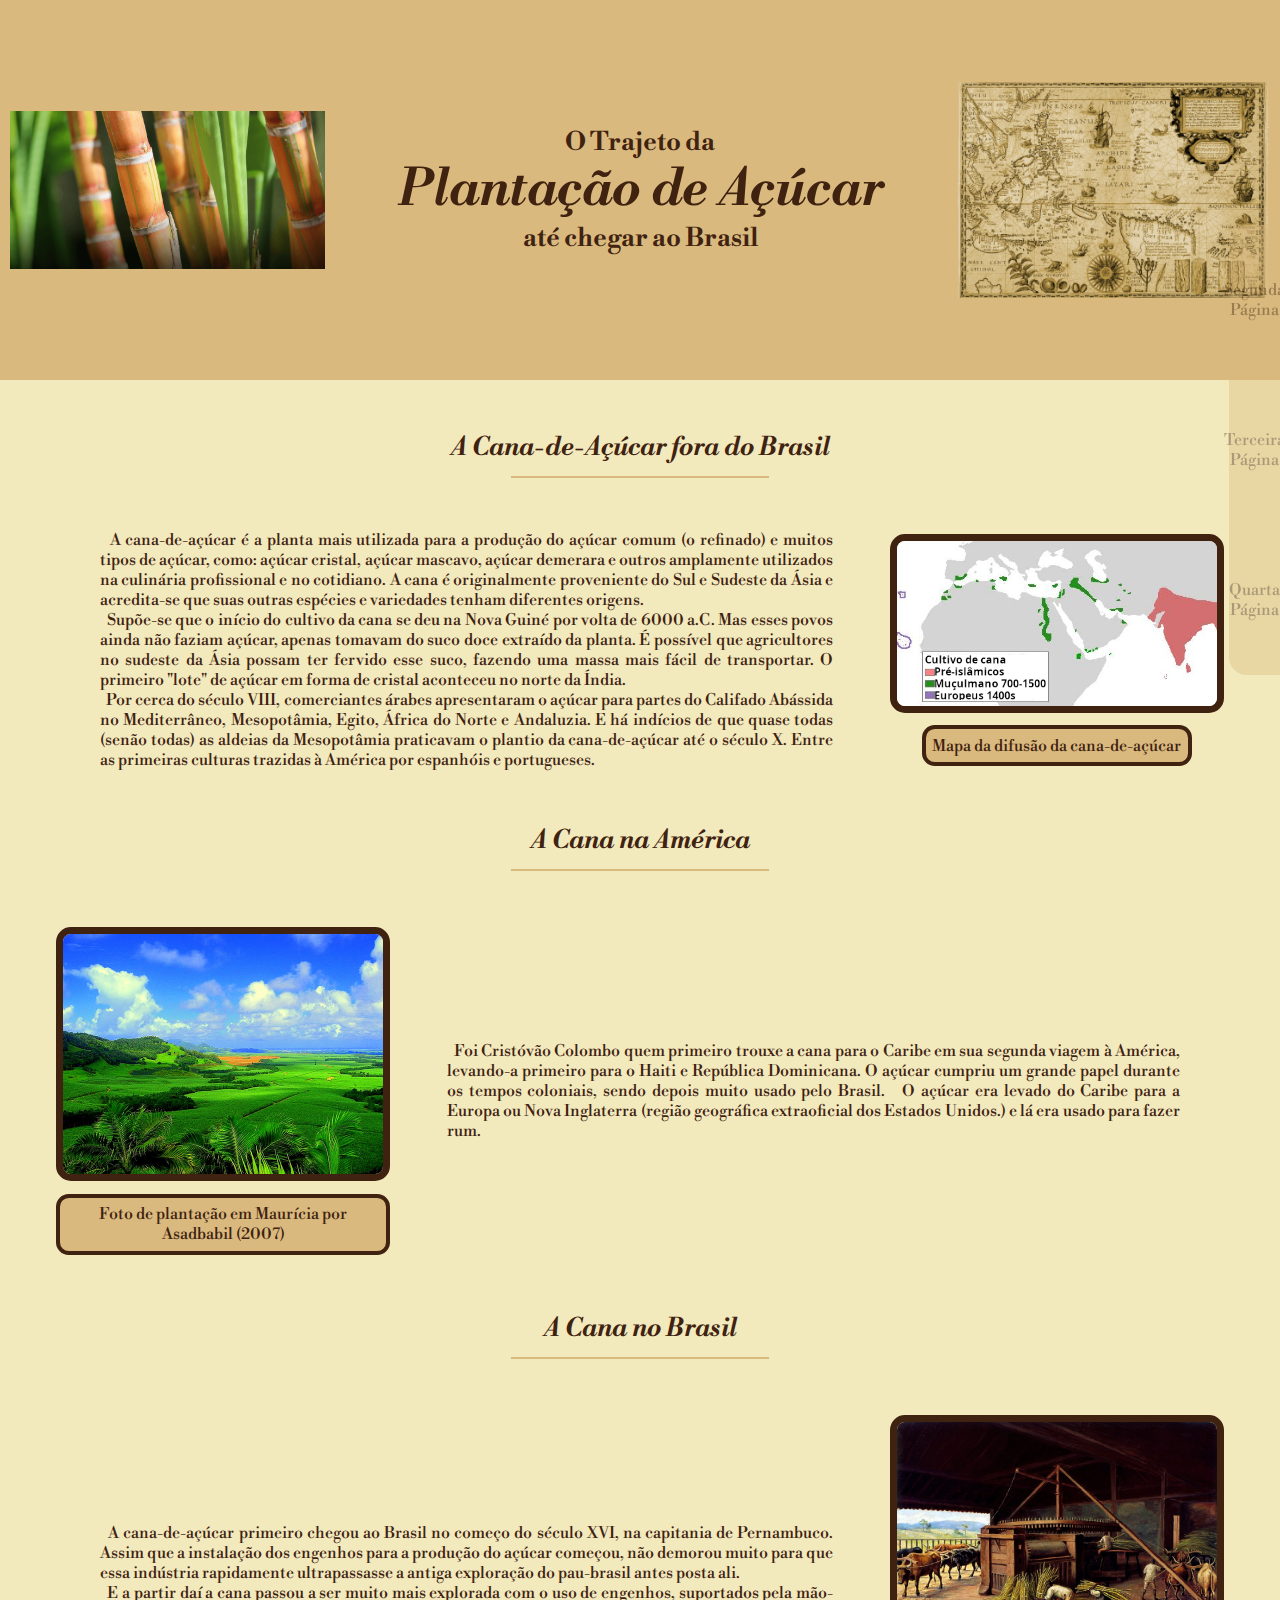
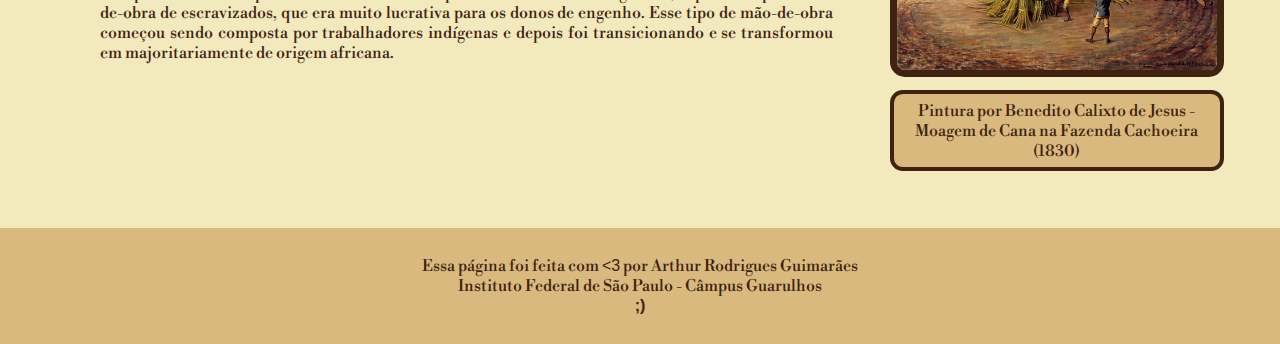
<file: index.html>
<!DOCTYPE html>
<html lang="en">
<head>
    <meta charset="UTF-8">
    <meta name="viewport" content="width=device-width, initial-scale=1.0">
    <title>Cana no Brasil</title>
    <link rel="stylesheet" href="styles/style.css">
</head>
<body>
    <header>
        <img src="images/cana-acucar.webp" alt="Fotografia de cana de açúcar numa plantação de cana de perto de dia" id="imagem-cana">
        <h1>O Trajeto da <br> <span style="font-size: 4vw; font-style: italic; font-weight: bold;">Plantação de Açúcar</span> <br> até chegar ao Brasil</h1>
        <img src="images/mapa.png" alt="Scan de um mapa antigo" id="imagem-mapa1">
    </header>
    <nav>
        <a href="segunda_pag.html">Segunda Página</a>
        <a href="terceira_pag.html">Terceira Página</a>
        <a href="quarta_pag.html">Quarta Página</a>
    </nav>
    <main>
        <section>
            <h2>A Cana-de-Açúcar fora do Brasil</h2>
            <hr color="#D9B97E">
            <div class="container-texto-imagem">
                <p>&nbsp;&nbsp;A cana-de-açúcar é a planta mais utilizada para a produção do açúcar comum (o refinado) e muitos tipos de açúcar, como: açúcar cristal, açúcar mascavo, açúcar demerara e outros amplamente utilizados na culinária profissional e no cotidiano. A cana é originalmente proveniente do Sul e Sudeste da Ásia e acredita-se que suas outras espécies e variedades tenham diferentes origens.<br>
                &nbsp;&nbsp;Supõe-se que o início do cultivo da cana se deu na Nova Guiné por volta de 6000 a.C. Mas esses povos ainda não faziam açúcar, apenas tomavam do suco doce extraído da planta. É possível que agricultores no sudeste da Ásia possam ter fervido esse suco, fazendo uma massa mais fácil de transportar. O primeiro "lote" de açúcar em forma de cristal aconteceu no norte da Índia.<br>
                &nbsp;&nbsp;Por cerca do século VIII, comerciantes árabes apresentaram o açúcar para partes do Califado Abássida no Mediterrâneo, Mesopotâmia, Egito, África do Norte e Andaluzia. E há indícios de que quase todas (senão todas) as aldeias da Mesopotâmia praticavam o plantio da cana-de-açúcar até o século X. Entre as primeiras culturas trazidas à América por espanhóis e portugueses.</p>
                <figure>
                    <img src="images/mapa-cana.png" title="Mapa da difusão da cana-de-açúcar" alt="Mapa da difusão da cana de açúcar para o oeste da cana em tempos pré-islâmicos (mostrada em vermelho), no mundo muçulmano medieval (verde) e pelos europeus no século XV (ilhas circundadas por linhas violeta)">
                    <figcaption>Mapa da difusão da cana-de-açúcar</figcaption>
                </figure>
            </div>
        </section>
        <section>
            <h2>A Cana na América</h2>
            <hr color="#D9B97E">
            <div class="container-texto-imagem" id="inverter-depois">
                <figure>
                    <img src="images/cana-mauricia.jpg" title="Plantação em Maurícia" alt="Foto de uma plantação de cana-de-açúcar em Maurícia tirada de dia, céu limpo">
                    <figcaption>Foto de plantação em Maurícia por Asadbabil (2007)</figcaption>
                </figure>
                <p>&nbsp;&nbsp;Foi Cristóvão Colombo quem primeiro trouxe a cana para o Caribe em sua segunda viagem à América, levando-a primeiro para o Haiti e República Dominicana. O açúcar cumpriu um grande papel durante os tempos coloniais, sendo depois muito usado pelo Brasil. 
                &nbsp;&nbsp;O açúcar era levado do Caribe para a Europa ou Nova Inglaterra (região geográfica extraoficial dos Estados Unidos.) e lá era usado para fazer rum.
                </p>
            </div>
        </section>
        <section>
            <h2>A Cana no Brasil</h2>
            <hr color="#D9B97E">
            <div class="container-texto-imagem">
                <p>&nbsp;&nbsp;A cana-de-açúcar primeiro chegou ao Brasil no começo do século XVI, na capitania de Pernambuco. Assim que a instalação dos engenhos para a produção do açúcar começou, não demorou muito para que essa indústria rapidamente ultrapassasse a antiga exploração do pau-brasil antes posta ali.<br>
                &nbsp;&nbsp;E a partir daí a cana passou a ser muito mais explorada com o uso de engenhos, suportados pela mão-de-obra de escravizados, que era muito lucrativa para os donos de engenho. Esse tipo de mão-de-obra começou sendo composta por trabalhadores indígenas e depois foi transicionando e se transformou em majoritariamente de origem africana.</p>
                <figure>
                    <img src="images/moenda-cana.jpg" title="Moenda de Campinas" alt="Pintura de uma moagem de cana acontecendo numa fazenda, a Fazenda Cachoeira, em Campinas">
                    <figcaption>Pintura por Benedito Calixto de Jesus - Moagem de Cana na Fazenda Cachoeira (1830)</figcaption>
                </figure>
                
            </div>
        </section>
    </main>
    <footer>
        <p>Essa página foi feita com <span style="font-family: sans-serif;" >&lt;3</span> por Arthur Rodrigues Guimarães<br>Instituto Federal de São Paulo - Câmpus Guarulhos<br><span style="font-family: sans-serif; font-weight: 900;" >;&#41;</span></p>
    </footer>
</body>
</html>
</file>
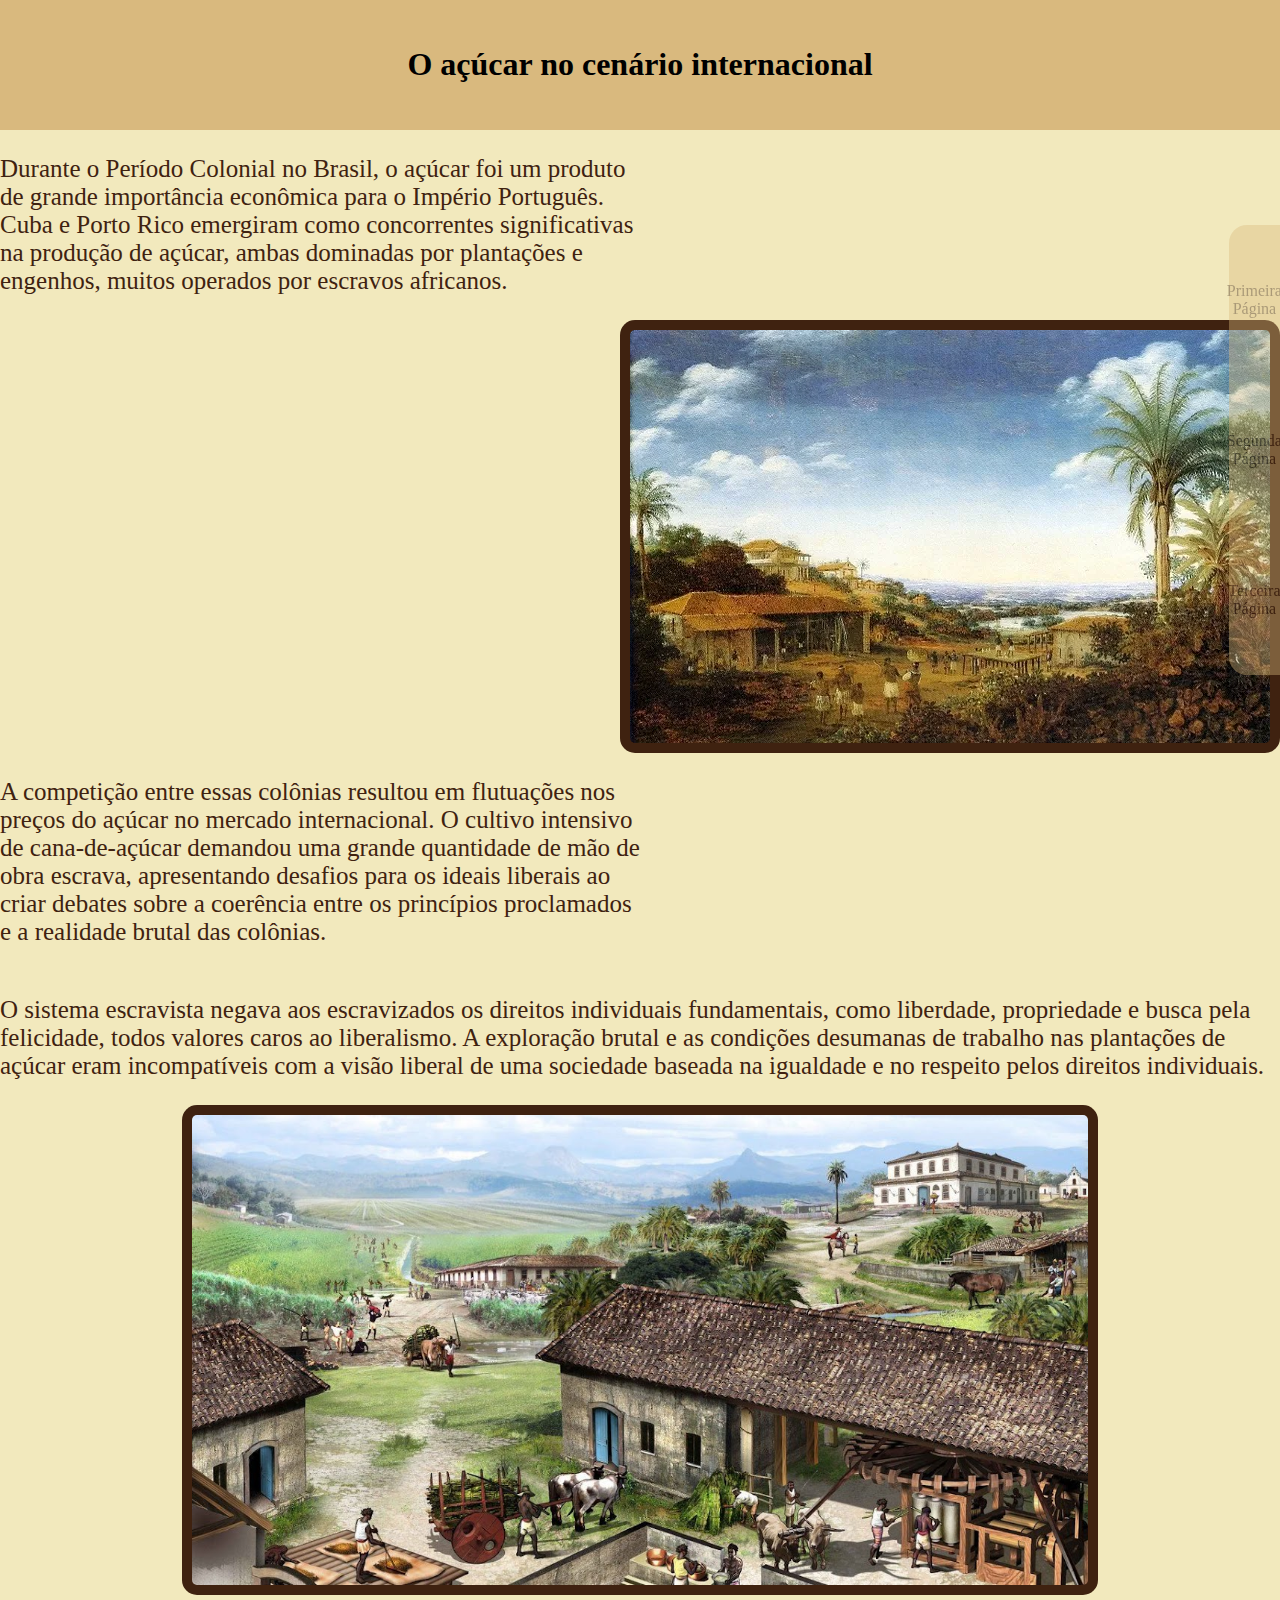
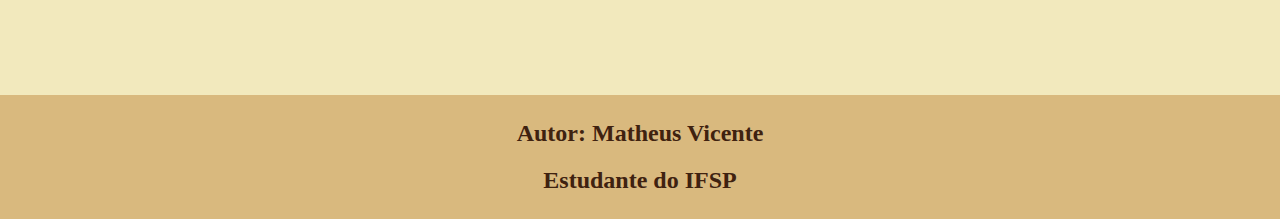
<file: quarta_pag.html>
<!DOCTYPE html>
<html lang="pt-br">

<head>
    <meta charset="UTF-8">
    <meta http-equiv="Content-Type" content="text/html; charset=utf-8">
    <meta http-equiv="X-UA-Compatible" content="IE=edge">
    <meta name="viewport" content="width=device-width, initial-scale=1.0">
    <title>Document</title>
    <link rel="stylesheet" href="styles/quarta_pag.css">
</head>

<body>

    <header id="cabecalho">
        <h1>O açúcar no cenário internacional</h1>
    </header>
    <nav>
        <a href="index.html">Primeira Página</a>
        <a href="segunda_pag.html">Segunda Página</a>
        <a href="terceira_pag.html">Terceira Página</a>
    </nav>
    <main id="main">
        <section id="apresentacao">
            <p class="text">
                Durante o Período Colonial no Brasil, o açúcar foi um produto de grande importância econômica para o
                Império
                Português. Cuba e Porto Rico emergiram como concorrentes significativas na produção de açúcar, ambas
                dominadas por plantações e engenhos, muitos operados por escravos africanos.

                
            </p>

            <img title="Engenho de Pernambuco" src="images/engenho-de-pernambuco.webp" alt="Engenho de Pernambuco" class="imgs">

            <p class="text">
                A competição entre essas colônias resultou em flutuações nos preços do açúcar no mercado internacional.
                O
                cultivo intensivo de cana-de-açúcar demandou uma grande quantidade de mão de obra escrava, apresentando
                desafios para os ideais liberais ao criar debates sobre a coerência entre os princípios proclamados e a
                realidade brutal das colônias.
            </p>

            <p class="texto ">
                O sistema escravista negava aos escravizados os direitos individuais fundamentais, como liberdade,
                propriedade e busca pela felicidade, todos valores caros ao liberalismo. A exploração brutal e as
                condições desumanas de trabalho nas plantações de açúcar eram incompatíveis com a visão liberal de uma
                sociedade baseada na igualdade e no respeito pelos direitos individuais.
            </p>

            <img title="Varios trabalhadores fazendo diferentes etapas na produção de açucar" src="images/engenho professorjunioronline.jpg" alt="Varios trabalhadores fazendo diferentes etapas na produção de açucar" class="img">
        </section>

        
            <footer>
                <section id="mm">
                    <h2>Autor: Matheus Vicente</h2>
                    <h2>Estudante do IFSP</h2>
                </section>
            </footer>
        </section>

    </main>

</body>

</html>
</file>
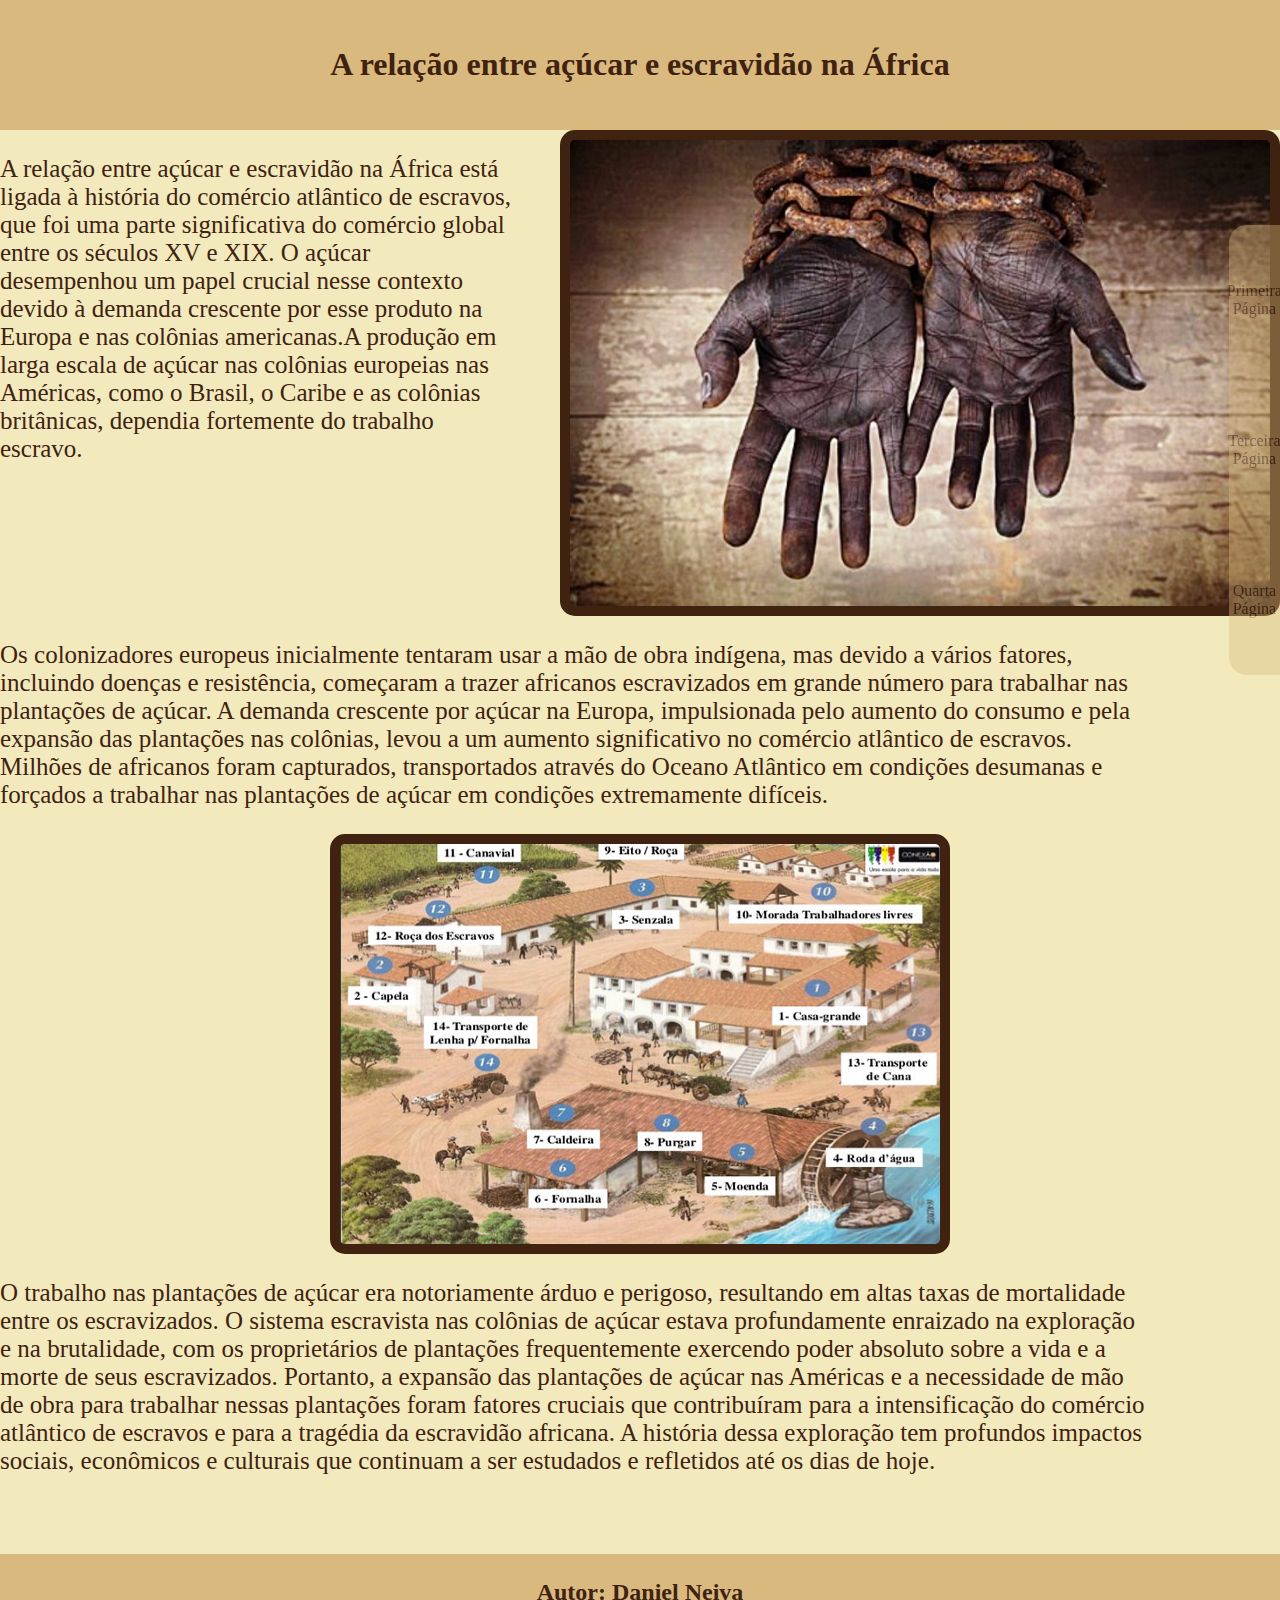
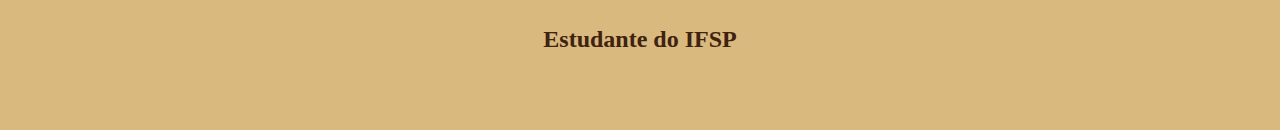
<file: segunda_pag.html>
<!DOCTYPE html>
<html lang="pt-br">

<head>
    <meta charset="UTF-8">
    <meta http-equiv="Content-Type" content="text/html; charset=utf-8">
    <meta http-equiv="X-UA-Compatible" content="IE=edge">
    <meta name="viewport" content="width=device-width, initial-scale=1.0">
    <title>Document</title>
    <link rel="stylesheet" href="styles/segunda_pag.css">
</head>
<body>

    <header id="cabecalho">
        <h1>A relação entre açúcar e escravidão na África</h1>
    </header>
    <nav>
        <a href="index.html">Primeira Página</a>
        <a href="terceira_pag.html">Terceira Página</a>
        <a href="quarta_pag.html">Quarta Página</a>
    </nav>
    <main id="main">
        <section id="apresentacao">
            <p class="text">
                A relação entre açúcar e escravidão na África está ligada à história do comércio atlântico de escravos,
                que foi uma parte significativa do comércio global entre os séculos XV e XIX. O açúcar desempenhou um
                papel crucial nesse contexto devido à demanda crescente por esse produto na Europa e nas colônias
                americanas.A produção em larga escala de açúcar nas colônias europeias nas Américas, como o Brasil, o
                Caribe e as colônias britânicas, dependia fortemente do trabalho escravo.

            </p>

            <img title="Escravo com as mãos acorrentadas" src="images/escravidao-no-brasil.jpg" alt="Escravo com as mãos acorrentadas" class="imgs">

            <p class="texto">
                Os colonizadores europeus inicialmente
                tentaram usar a mão de obra indígena, mas devido a vários fatores, incluindo doenças e resistência,
                começaram a trazer africanos escravizados em grande número para trabalhar nas plantações de açúcar.
                A demanda crescente por açúcar na Europa, impulsionada pelo aumento do consumo e pela expansão das
                plantações nas colônias, levou a um aumento significativo no comércio atlântico de escravos. Milhões de
                africanos foram capturados, transportados através do Oceano Atlântico em condições desumanas e forçados
                a trabalhar nas plantações de açúcar em condições extremamente difíceis.
            </p>



            <img title="Imagem do funcionamento de um engenho" src="images/11ea625b1b616691b587da741b1641a9.png" alt="imagem do funcionamento de um engenho" class="img">




        </section>

        <section id="finalizar">
            <p class="texto">
                O trabalho nas plantações de açúcar era notoriamente árduo e perigoso, resultando em altas taxas de
                mortalidade entre os escravizados. O sistema escravista nas colônias de açúcar estava profundamente
                enraizado na exploração e na brutalidade, com os proprietários de plantações frequentemente exercendo
                poder absoluto sobre a vida e a morte de seus escravizados.
                Portanto, a expansão das plantações de açúcar nas Américas e a necessidade de mão de obra para trabalhar
                nessas plantações foram fatores cruciais que contribuíram para a intensificação do comércio atlântico de
                escravos e para a tragédia da escravidão africana. A história dessa exploração tem profundos impactos
                sociais, econômicos e culturais que continuam a ser estudados e refletidos até os dias de hoje.
            </p>

            
                
        

        </section>

        <footer>
            <section id="mm">
                <h2>Autor: Daniel Neiva</h2>
                <h2>Estudante do IFSP</h2>
            </section>
        </footer>



    </main>


</body>
</file>
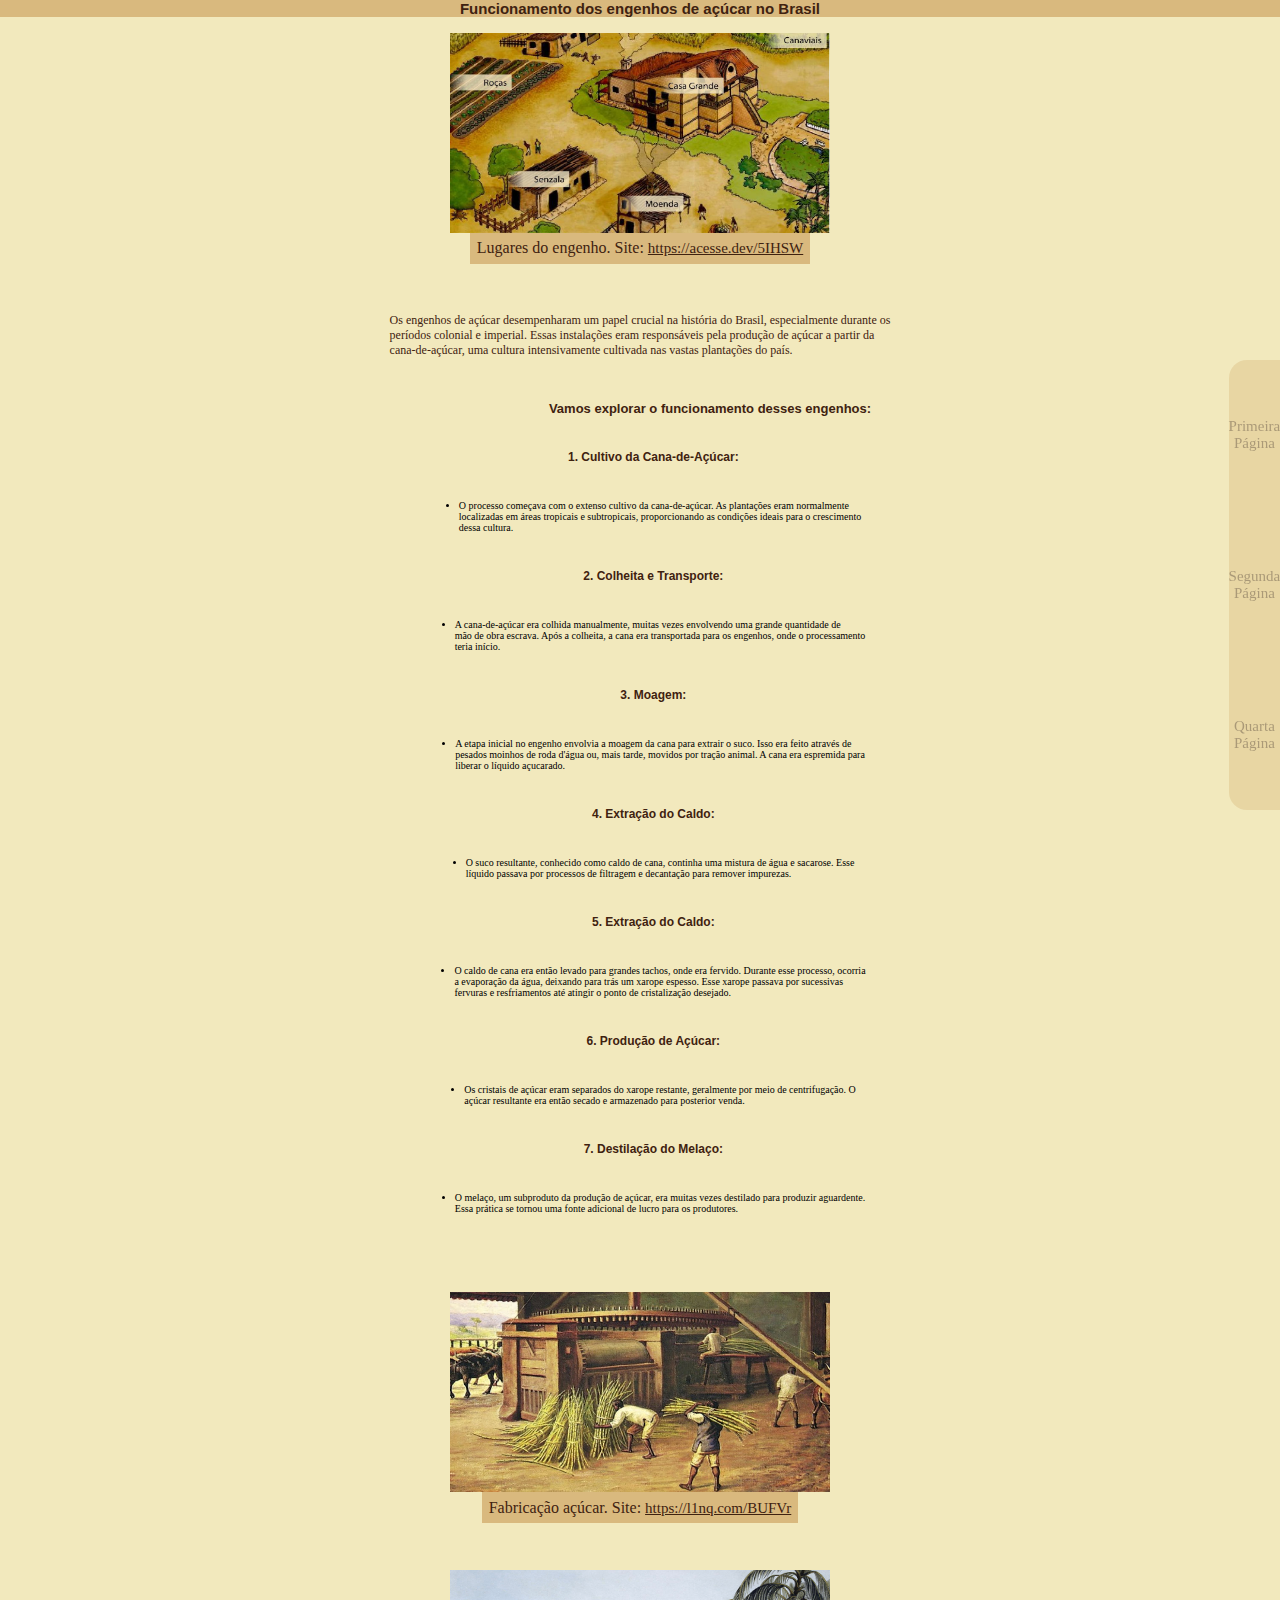
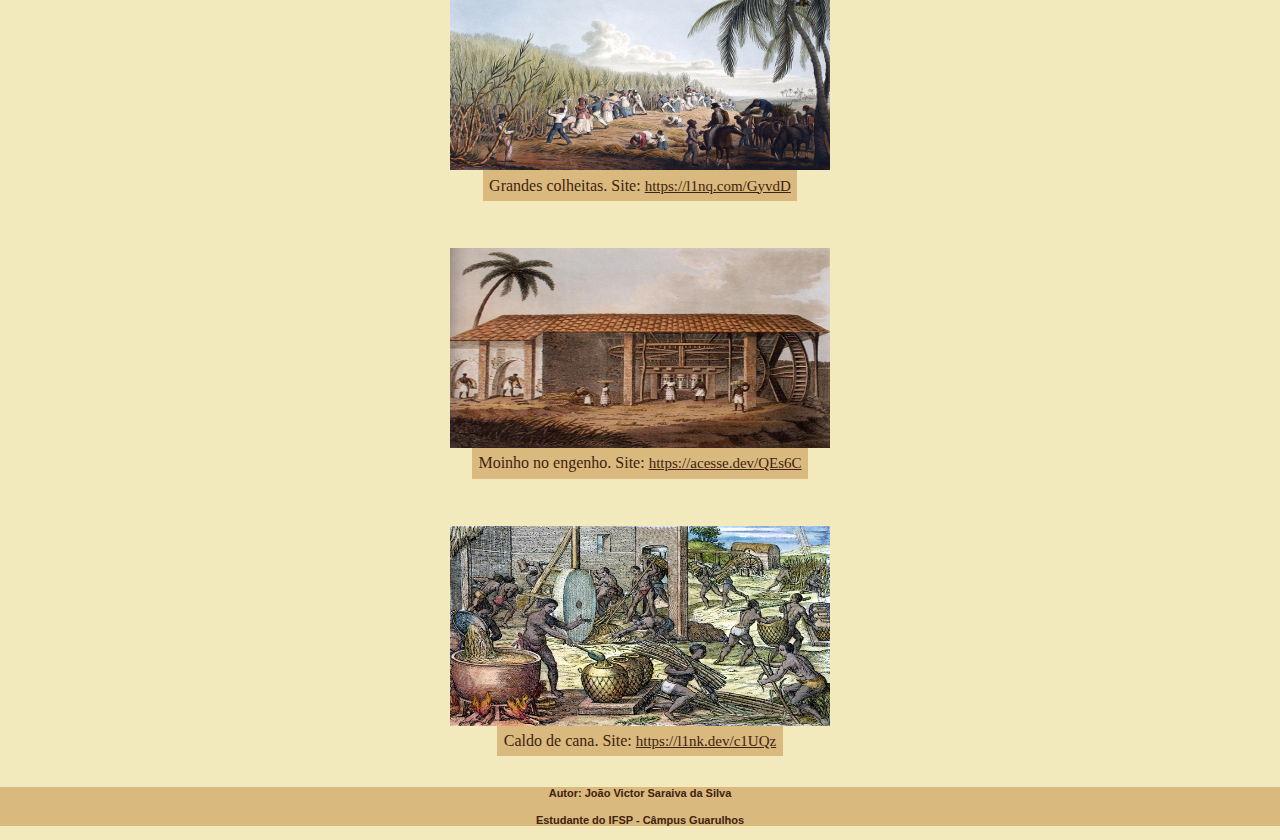
<file: terceira_pag.html>
<!DOCTYPE html>
<html lang="en">
<head>
    <meta charset="UTF-8">
    <meta name="viewport" content="width=device-width, initial-scale=1.0">
    <title>Funcionamento dos engenhos de açúcar no Brasil</title>
    <link rel="stylesheet" href="styles/terceira_pag.css">

</head>
<body>
    <header>
        <h1>Funcionamento dos engenhos de açúcar no Brasil</h1>
    </header>
    <nav>
        <a href="index.html">Primeira Página</a>
        <a href="segunda_pag.html">Segunda Página</a>
        <a href="quarta_pag.html">Quarta Página</a>
    </nav>
    <main>
        <section id="secao1">
            <figure>
            <img title="Desenho com os lugares que tem um engenho,por exemplo, moenda senzala, canaviais,etc." width="380px" height="200px" src="images/lugares_do_engenho.jpg" alt="Desenho com os lugares que tem um engenho,por exemplo, moenda senzala, canaviais,etc.">
            <figcaption>Lugares do engenho. Site: <a href="https://acesse.dev/5IHSW">https://acesse.dev/5IHSW</a></figcaption>
            </figure>
        </section>
        <section id="secao2">
            <p>
                Os engenhos de açúcar desempenharam um papel crucial na história do Brasil, especialmente durante os <br> períodos colonial e imperial. Essas instalações eram responsáveis pela produção de açúcar a partir da <br> cana-de-açúcar, uma cultura intensivamente cultivada nas vastas plantações do país. 
            </p>
        </section>
        <section id="secao3">
            <h2>
                Vamos explorar o funcionamento desses engenhos:
            </h2>
        </section>
        <h3>
            <ol start="1">
                <li>Cultivo da Cana-de-Açúcar:</li>
            </ol>
        </h3>
        <p>
            <ul>
                <li>O processo começava com o extenso cultivo da cana-de-açúcar. As plantações eram normalmente <br> localizadas em áreas tropicais e subtropicais, proporcionando as condições ideais para o crescimento <br> dessa cultura.</li>
            </ul>
        </p>
        <h3>
            <ol start="2">
                <li>Colheita e Transporte:</li>
            </ol>
        </h3>
        <p>
            <ul>
                <li>A cana-de-açúcar era colhida manualmente, muitas vezes envolvendo uma grande quantidade de <br> mão de obra escrava. Após a colheita, a cana era transportada para os engenhos, onde o processamento <br> teria início.</li>
            </ul>
        </p>
        <h3>
            <ol start="3">
                <li>Moagem:</li>
            </ol>
        </h3>
        <p>
            <ul>
                <li>A etapa inicial no engenho envolvia a moagem da cana para extrair o suco. Isso era feito através de <br> pesados moinhos de roda d'água ou, mais tarde, movidos por tração animal. A cana era espremida para <br> liberar o líquido açucarado.</li>
            </ul>
        </p>
        <h3>
            <ol start="4">
                <li>Extração do Caldo:</li>
            </ol>
        </h3>
        <p>
            <ul>
                <li>O suco resultante, conhecido como caldo de cana, continha uma mistura de água e sacarose. Esse <br> líquido passava por processos de filtragem e decantação para remover impurezas.</li>
            </ul>
        </p>
        <h3>
            <ol start="5">
                <li>Extração do Caldo:</li>
            </ol>
        </h3>
        <p>
            <ul>
                <li>O caldo de cana era então levado para grandes tachos, onde era fervido. Durante esse processo, ocorria <br> a evaporação da água, deixando para trás um xarope espesso. Esse xarope passava por sucessivas <br> fervuras e resfriamentos até atingir o ponto de cristalização desejado.</li>
            </ul>
        </p>
        <h3>
            <ol start="6">
                <li>Produção de Açúcar:</li>
            </ol>
        </h3>
        <p>
            <ul>
                <li>Os cristais de açúcar eram separados do xarope restante, geralmente por meio de centrifugação. O <br> açúcar resultante era então secado e armazenado para posterior venda.</li>
            </ul>
        </p>
        <h3>
            <ol start="7">
                <li>Destilação do Melaço:</li>
            </ol>
        </h3>
        <p>
            <ul>
                <li>O melaço, um subproduto da produção de açúcar, era muitas vezes destilado para produzir aguardente. <br> Essa prática se tornou uma fonte adicional de lucro para os produtores.</li>
            </ul>
        </p>
        <section id="secao4">
            <figure>
            <img title="Fotografia de escravos fazendo um processo para a fabricação do açúcar dentro de um engenho" width="380px" height="200px" src="images/processo_açúcar.jpg" alt="Fotografia de escravos fazendo um processo para a fabricação do açúcar dentro de um engenho">
            <figcaption>Fabricação açúcar. Site: <a href="https://l1nq.com/BUFVr">https://l1nq.com/BUFVr</a></figcaption>
            </figure>
        </section>
        <section id="secao5">
            <figure>
            <img title="Fotografia de escravos colhendo grandes safras de açúcar durante o dia" width="380px" height="200px" src="images/colhendo.jpg" alt="Fotografia de escravos colhendo grandes safras de açúcar durante o dia ">
            <figcaption>Grandes colheitas. Site: <a href="https://l1nq.com/GyvdD">https://l1nq.com/GyvdD</a></figcaption>
            </figure>
        </section>
        <section id="secao6">
            <figure>
            <img title="Fotografia de um moinho para extrair o suco da cana, com alguns escravos ao lado em um engenho" width="380px" height="200px" src="images/moinho_engenho.jpg" alt="Fotografia de um moinho para extrair o suco da cana, com alguns escravos ao lado em um engenho">
            <figcaption>Moinho no engenho. Site: <a href="https://acesse.dev/QEs6C">https://acesse.dev/QEs6C</a></figcaption>
            </figure>
        </section>
        <section id="secao7">
            <figure>
            <img title="Fotografia de escravos fazendo mais um processo com tachos de caldo de cana no engenho" width="380px" height="200px" src="images/caldo_da_cana.jpg" alt="Fotografia de escravos fazendo mais um processo com tachos de caldo de cana no engenho">
            <figcaption>Caldo de cana. Site: <a href="https://l1nk.dev/c1UQz">https://l1nk.dev/c1UQz</a></figcaption>
            </figure>
        </section>
    </main>
    <footer>
        <section id="secao8">
            <h4>Autor: João Victor Saraiva da Silva</h4>
            <h4>Estudante do IFSP - Câmpus Guarulhos</h4>
        </section>
    </footer>
</body>
</html>
</file>
<file: styles/style.css>
@import url('https://fonts.googleapis.com/css2?family=Libre+Bodoni:ital,wght@0,400;0,700;1,400;1,700&display=swap');
*{
    margin: 0;
    padding: 0;
}
body{
    font-family: 'Libre Bodoni', serif;
    background-color: #F2E9BD;
}
header{
    background-color: #D9B97E;
    display: flex;
    height: 40vh;
    align-items: center;
    padding: 10px;
    flex-direction: row;
    justify-content: space-between;
}
header img{
    height: auto;
    width: 25%;
}
h1{
    text-align: center;
    font-size: 2vw;
    color: #3F2210;
}
h2{
    font-size: 2vw;
    color:#3F2210;
    font-style: italic;
    margin: 2vw 0 1vw 0;
    text-align: center;
}
hr{
    width: 20%;
    margin: auto;
}
p{
    text-align: justify;
    margin: 0 50px;
    color: #3F2210;
    font-size: 1.25vw;
}
.container-texto-imagem img{
    width: 25vw;
    height: auto;
}
.container-texto-imagem{
    display: flex;
    align-items: center;
    margin: 50px;
}
footer{
    background-color: #D9B97E;
    padding: 10px;
}
footer p{
    text-align: center;
    margin: 2vh
}
section{
    margin: 4vw 0;
}
main img{
    border: solid 7px #3F2210;
    border-radius: 15px;
}
figcaption{
    font-size: 1.25vw;
    color: #3F2210;
    background-color: #D9B97E;
    border-radius: 1vw;
    text-align: center;
    padding: 0.5vw;
    border: #3F2210 solid 0.5vh;
}
nav{
    display: flex;
    flex-direction: column;
    align-items: center;
    justify-content: space-around;
    width: 4vw;
    height: 50vh;
    position: fixed;
    z-index: 1;
    right: 0;
    top: 0;
    background-color: #D9B97E;
    border-radius: 2vh 0 0 2vh;
    opacity: 40%;
    margin-top: 25vh;
}
nav:hover{
    transition: 1s;
    opacity: 100%;
}
nav a{
    text-align: center;
    color: #3F2210;
    text-decoration: none;
}
nav a:hover{
    color: #FFF;
    transition: 1s;
    text-decoration: underline;
}
figure{
    flex-direction: column;
    display: flex;
    align-items: center;
}
figure > *{
    margin: 0.5vw;
}
@media (max-aspect-ratio: 1/1){
    header{
        flex-direction: column;
        height: 30vh;
    }
    header img{
        height: 8%;
        width: auto;
        flex-grow: 1;
    }
    h1{
        font-size: 2vh;
    }
    h2{
        font-size: 2vh;
        margin: 2vh 0 1vh 0;
    }
    p{
        font-size: 1.25vh;
        margin: 10px;
    }
    .container-texto-imagem{
        flex-direction: column-reverse;
        margin: 20px;
    }
    .inverter-depois{
        flex-direction: column-reverse;
    }
    #inverter-depois{
        flex-direction: column;
    }
    section{
        margin: 0;
    }
    .container-texto-imagem img{
        width: 25vh;
        height: auto;
    }
    figcaption{
        font-size: 1.25vh;
        border-radius: 1vh;
        padding: 0.5vh;
        border: #3F2210 solid 0.5vw;
    }
    nav{
        flex-direction: row;
        width: 100vw;
        height: 6vh;
        bottom: 0;
        top: unset;
        border-radius: 2vh 2vh 0 0;
        margin-top: 0;
    }
}
</file>
<file: styles/quarta_pag.css>
#cabecalho {
    background-color: rgb(217, 185, 126, 1);
    color: black;
    display: flex;
    padding: 25px;
    justify-content: center;

}

#main {
    background-color: rgb(242, 233, 189, 1);
    color: black;
}

.imgs {
    float: right;
    margin-left: 20px;
    max-width: 800px;
    border-radius: 15px;
    padding: 10px;
    background-color: #3F2210;
}

.text {
    font-size: 25px;
    float: left;
    width: 50%;
    color: #3F2210;
}

.texto {
    font-size: 25px;
    float: left;
    color: #3F2210;
}

.img {
    justify-content: center;
    display: flex;
    margin: 0 auto;
    max-width: 70%;
    border-radius: 15px;
    padding: 10px;
    background-color: #3F2210;
    
}

body {
    padding-bottom: 2px;
    margin: 0 auto;
}
nav{
    display: flex;
    flex-direction: column;
    align-items: center;
    justify-content: space-around;
    width: 4vw;
    height: 50vh;
    position: fixed;
    z-index: 1;
    right: 0;
    top: 0;
    background-color: #D9B97E;
    border-radius: 2vh 0 0 2vh;
    opacity: 40%;
    margin-top: 25vh;
    
}
nav:hover{
    transition: 1s;
    opacity: 100%;
}
nav a{
    text-align: center;
    color: #3F2210;
    text-decoration: none;
}
nav a:hover{
    color: #FFF;
    transition: 1s;
    text-decoration: underline;
}
footer {
    background-color:rgb(217, 185, 126, 1);
    color: #3F2210;
    text-align: center;
    padding: 5px;
    margin-top: 100px;
}
@media (max-aspect-ratio: 1/1){
    nav{
        flex-direction: row;
        width: 100vw;
        height: 6vh;
        bottom: 0;
        top: unset;
        border-radius: 2vh 2vh 0 0;
        margin-top: 0;
    }
}
</file>
<file: styles/segunda_pag.css>
#cabecalho {
    background-color: rgb(217, 185, 126, 1);
    color: #3F2210;
    display: flex;
    padding: 25px;
    justify-content: center;
}

#main {
    background-color: rgb(242, 233, 189, 1);
    color: black;
}

.text {
    font-size: 25px;
    float: left;
    width: 40%;
    color: #3F2210;
}

.texto {
    font-size: 25px;
    float: left;
    width: 90%;
    color: #3F2210;
}

.imgs {
    float: right;
    margin-left: 20px;
    max-width: 700px;
    border-radius: 15px;
    padding: 10px;
    background-color: #3F2210;
}

.img {
    justify-content: center;
    display: block;
    margin: 0 auto;
    width: 600px;
    height: 400px;
    border-radius: 15px;
    padding: 10px;
    background-color: #3F2210;
}



.fi { 
    justify-content: space-between;
    width: 300px;
    height: 200px;
}


#mm {
    padding-bottom: 2px;
    border-bottom: 50px solid rgb(217, 185, 126, 1);
}

body {
    margin: 0;
    padding: 0;
}
nav{
    display: flex;
    flex-direction: column;
    align-items: center;
    justify-content: space-around;
    width: 4vw;
    height: 50vh;
    position: fixed;
    z-index: 1;
    right: 0;
    top: 0;
    background-color: #D9B97E;
    border-radius: 2vh 0 0 2vh;
    opacity: 40%;
    margin-top: 25vh;
    
}
nav:hover{
    transition: 1s;
    opacity: 100%;
}
nav a{
    text-align: center;
    color: #3F2210;
    text-decoration: none;
}
nav a:hover{
    color: #FFF;
    transition: 1s;
    text-decoration: underline;
}

footer {
    background-color:rgb(217, 185, 126, 1);
    color: #3F2210;
    text-align: center;
    padding: 5px;
    margin-top: 300px;
}
@media (max-aspect-ratio: 1/1){
    nav{
        flex-direction: row;
        width: 100vw;
        height: 6vh;
        bottom: 0;
        top: unset;
        border-radius: 2vh 2vh 0 0;
        margin-top: 0;
    }
}
</file>
<file: styles/terceira_pag.css>
a{
    font-family: Georgia, 'Times New Roman', Times, serif;
    font-size: 15px;
    color: #3F2210;
}
p{
    font-family: Georgia, 'Times New Roman', Times, serif;
    font-size: 20px;
    color: #3F2210;
}
body{
    background-color: #F2E9BD;
}
h1 {
    font-family: 'Franklin Gothic Medium', 'Arial Narrow', Arial, sans-serif;
    font-size: 32px;
    background-color: #D9B97E;
    margin: 0%;
    padding: 0%;
    display: flex;
    justify-content: center;
    color: #3F2210;
}
h2 {
    font-family: 'Franklin Gothic Medium', 'Arial Narrow', Arial, sans-serif;
    font-size: 27px;
    color: #3F2210;
}
h3 {
    font-family: 'Franklin Gothic Medium', 'Arial Narrow', Arial, sans-serif;
    font-size: 23px;
    color: #3F2210;
}
h4 {
    font-family: 'Franklin Gothic Medium', 'Arial Narrow', Arial, sans-serif;
    font-size: 21px;
    display: flex;
    justify-content: center;
    color: #3F2210;
    }
ul {
    font-family: Georgia, 'Times New Roman', Times, serif;
    font-size: 20px;
}
#secao1 {
    display: flex;
    justify-content: end;
}
#secao2 {
    margin-top: -200px;
    padding: 20px;
}
#secao3 {
    margin-left: 140px;
}
#secao4 {
    margin-top: -940px;
    display: flex;
    justify-content: end;
}
#secao5 {
    margin-top: -20px;
    display: flex;
    justify-content: end;
}
#secao6 {
    margin-top: -20px;
    display: flex;
    justify-content: end;
}
#secao7 {
    margin-top: -20px;
    display: flex;
    justify-content: end;
}
#secao8 {
    background-color: #D9B97E;
}
nav{
    display: flex;
    flex-direction: column;
    align-items: center;
    justify-content: space-around;
    width: 4vw;
    height: 50vh;
    position: fixed;
    z-index: 1;
    right: 0;
    bottom: 0;
    background-color: #D9B97E;
    border-radius: 2vh 0 0 2vh;
    opacity: 40%;
    margin-bottom: 10vh;
}
nav:hover{
    transition: 1s;
    opacity: 100%;
}
nav a{
    text-align: center;
    color: #3F2210;
    text-decoration: none;
}
nav a:hover{
    color: #FFF;
    transition: 1s;
    text-decoration: underline;
}
body{
    margin: 0;
}
figcaption{
    font-size: 1.25vw;
    color: #3F2210;
    background-color: #D9B97E;
    text-align: center;
    padding: 0.5vw;
}
figure{
    flex-direction: column;
    display: flex;
    align-items: center;
}
@media screen and (max-width: 1350px) {
    body {
        width: 100%;
        flex-direction: column;
        background-color: #F2E9BD;
    }
    a{
        font-family: Georgia, 'Times New Roman', Times, serif;
        font-size: 15px;
        color: #3F2210;
    }
    p {
        font-family: Georgia, 'Times New Roman', Times, serif;
        font-size: 12px;
        display: flex;
        justify-content: center;
        color: #3F2210;
    }
    h1{
        font-family: 'Franklin Gothic Medium', 'Arial Narrow', Arial, sans-serif;
        font-size: 15px;
        background-color: #D9B97E;
        display: flex;
        justify-content: center;
        color: #3F2210;
    }
    h2 {
        font-family: 'Franklin Gothic Medium', 'Arial Narrow', Arial, sans-serif;
        font-size: 13px;
        display: flex;
        justify-content: center;
        color: #3F2210;
    }
    h3 {
        font-family: 'Franklin Gothic Medium', 'Arial Narrow', Arial, sans-serif;
        font-size: 12px;
        display: flex;
        justify-content: center;
        color: #3F2210;
    }
    h4 {
        font-family: 'Franklin Gothic Medium', 'Arial Narrow', Arial, sans-serif;
        font-size: 11px;
        display: flex;
        justify-content: center;
        color: #3F2210;
    }
    ul {
        font-family: Georgia, 'Times New Roman', Times, serif;
        font-size: 10px;
        display: flex;
        justify-content: center;
    }
    #secao1 {
        display: flex;
        justify-content: center;
    }
    #secao2 {
        margin-top: 1px;
    }
    #secao3 {
        display: flex;
        justify-content: center;
    }
    #secao4 {
        display: flex;
        justify-content: center;
        margin-top: 50px;
    }
    #secao5 {
        margin-top: 15px;
        display: flex;
        justify-content: center;
    }
    #secao6 {
        margin-top: 15px;
        display: flex;
        justify-content: center;
    }
    #secao7 {
        margin-top: 15px;
        display: flex;
        justify-content: center;
    }
    #secao8 {
        background-color: #D9B97E;
    }
}
@media (max-aspect-ratio: 1/1){
    nav{
        flex-direction: row;
        width: 100vw;
        height: 6vh;
        bottom: 0;
        top: unset;
        border-radius: 2vh 2vh 0 0;
        margin-top: 0;
        margin-bottom: 0;
    }
}
</file>
